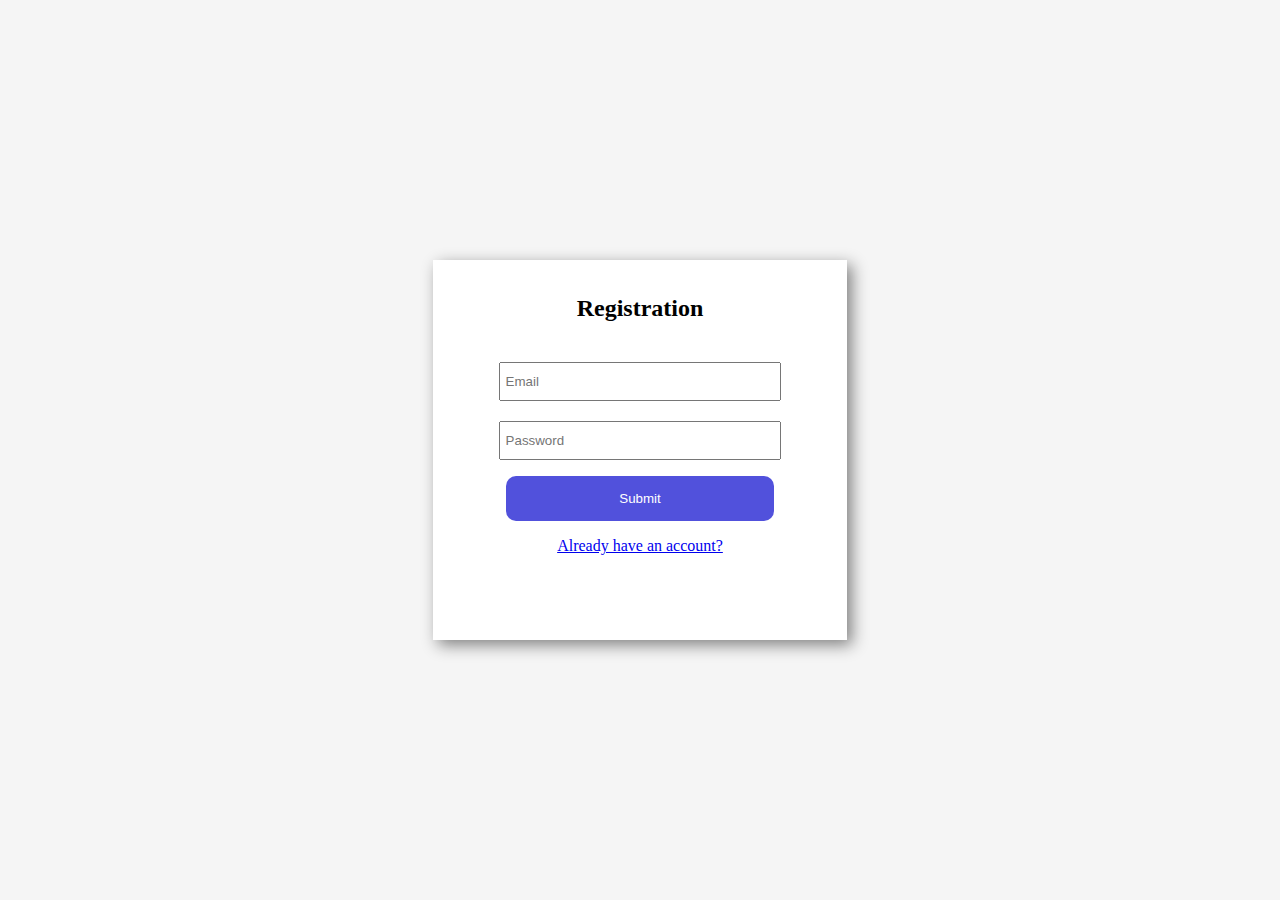
<file: index.html>
<!DOCTYPE html>
<html lang="en">
<head>
  <meta charset="UTF-8">
  <meta http-equiv="X-UA-Compatible" content="IE=edge">
  <meta name="viewport" content="width=device-width, initial-scale=1.0">
  <title>Document</title>
  <link rel="stylesheet" href="css/style.css">
</head>
<body>
  
  <header>
    <div class="container">
      <div class="navbar">
        <h1>My Todo App</h1>

        <button class="signOut">Sign out</button>
      </div>
    </div>
  </header>

  <main>
    <div class="container">
      <div class="center">
        <div class="card">
          <form>
            <div>
              <input 
                type="text"
                class="title"
                placeholder="Title"
              >
            </div>
            <div>
              <input 
                type="text"
                class="description"
                placeholder="Descritption"
              >
            </div>
            <div>
              <input 
                type="text"
                class="image"
                placeholder="Image"
              >
            </div>
            <p class="error">

            </p>
            <div>
              <button class="addTodo">Add todo</button>
            </div>
          </form>
        </div>
      </div>
    </div>


    <div class="container">
      <div class="row">

      </div>
    </div>
  </main>

  

  <footer>

  </footer>

  <script src="js/script.js"></script>
</body>
</html>
</file>
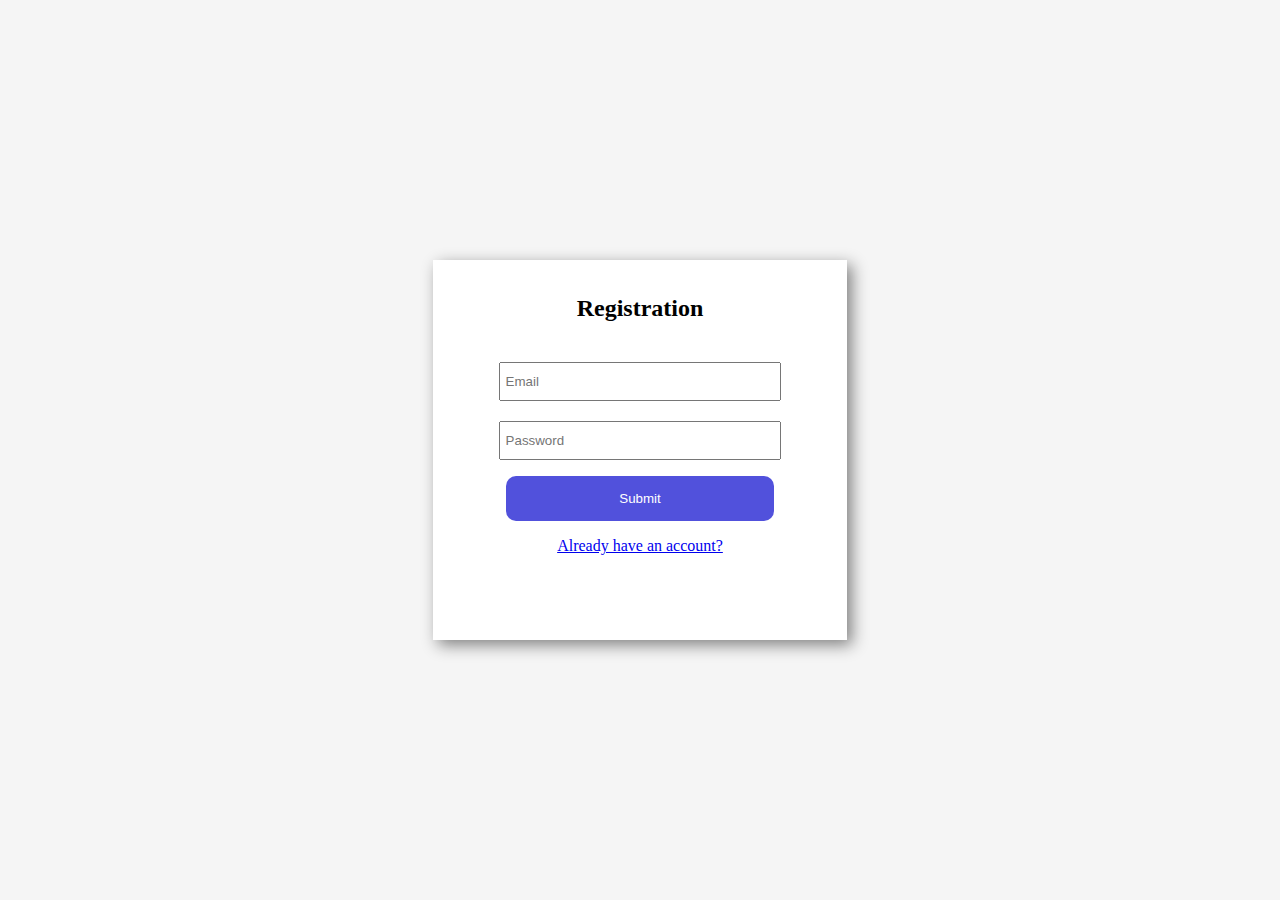
<file: auth.html>
<!DOCTYPE html>
<html lang="en">
<head>
  <meta charset="UTF-8">
  <meta http-equiv="X-UA-Compatible" content="IE=edge">
  <meta name="viewport" content="width=device-width, initial-scale=1.0">
  <title>Auth</title>
  <link rel="stylesheet" href="css/register.css">
</head>
<body>
  <div class="container">
    <div class="card">
      <h2>Authorization</h2>

      <form>
        <div>
          <input 
            type="email" 
            placeholder="Email" 
            class="email"
            >
        </div>
        <div>
          <input 
            type="password" 
            placeholder="Password" 
            class="password"
            >
        </div>
        <p class="error">
        </p>
        <div>
          <button class="submitBtn">Login</button>
        </div>

        <p>
          <a href="register.html">
            You dont have an account?
          </a>
        </p>
      </form>
    </div>
  </div>

  <script src="js/auth.js"></script>
</body>
</html>
</file>
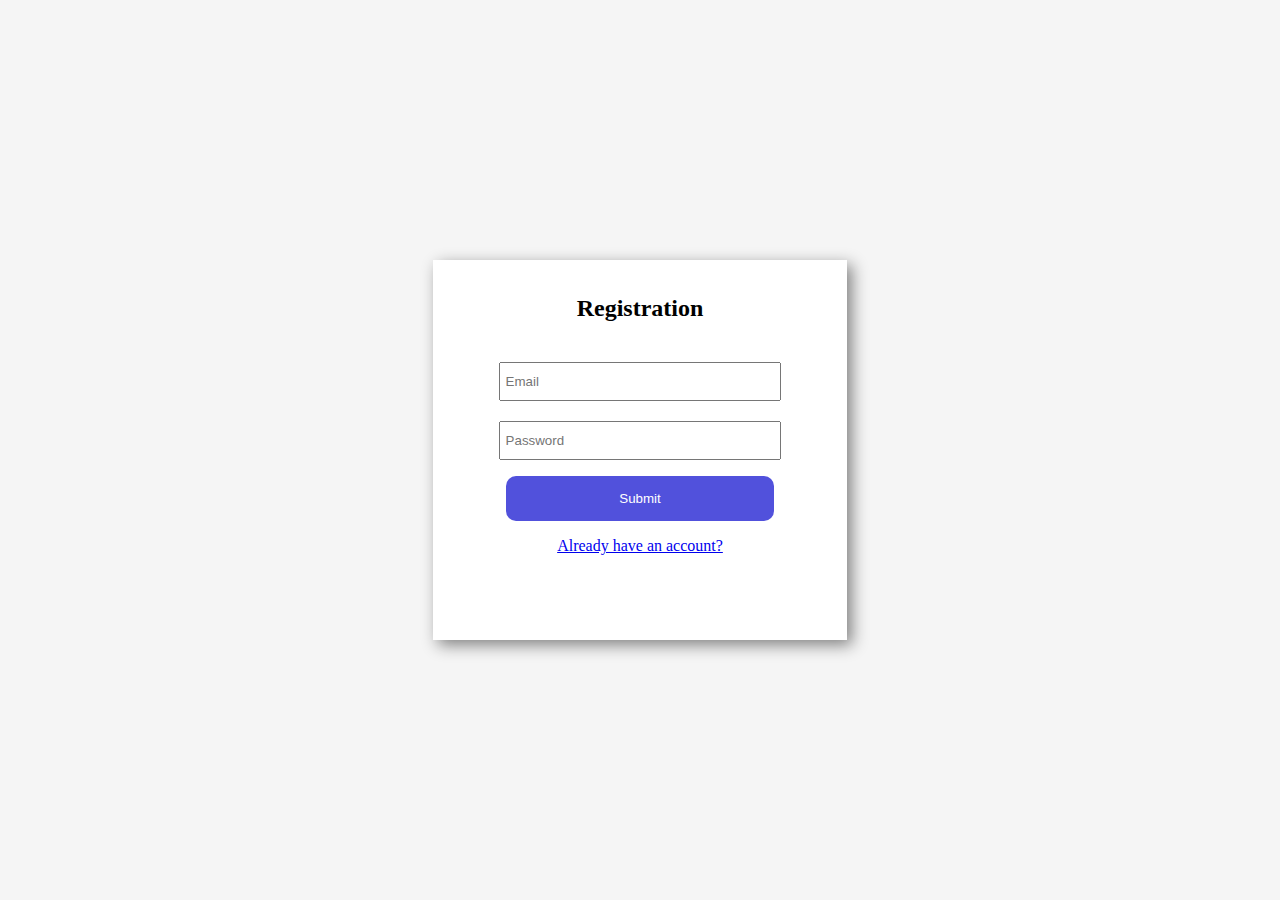
<file: register.html>
<!DOCTYPE html>
<html lang="en">
<head>
  <meta charset="UTF-8">
  <meta http-equiv="X-UA-Compatible" content="IE=edge">
  <meta name="viewport" content="width=device-width, initial-scale=1.0">
  <title>Register</title>
  <link rel="stylesheet" href="css/register.css">
</head>
<body>
  <div class="container">
    <div class="card">
      <h2>Registration</h2>

      <form>
        <div>
          <input 
            type="email" 
            placeholder="Email" 
            class="email"
            >
        </div>
        <div>
          <input 
            type="password" 
            placeholder="Password" 
            class="password"
            >
        </div>
        <p class="error">
        </p>
        <div>
          <button class="submitBtn">Submit</button>
        </div>  

        <p>
          <a href="./auth.html">
            Already have an account? 
          </a>
        </p>

      </form>
    </div>
  </div>

  <script src="js/register.js"></script>
</body>
</html>
</file>
<file: css/style.css>
body{
  margin: 0;
  font-family: Arial, Helvetica, sans-serif;
  background: whitesmoke;
}


.container {
  width: 1224px;
  margin: auto;
}


header {
  background-color: rgba(0,0,0,.8);
}

.navbar {
  display: flex;
  justify-content: space-between;
  align-items: center;
}

.navbar h1 {
  color: bisque;
  font-size: 25px;
}

.navbar button {
  padding: 8px 20px;
  border-radius: 8px;
  border:0;
  background-color: rgb(221, 114, 114);
  box-shadow: 0 0 5px red;
  color: white;
  cursor: pointer;
}



.center {
  display: flex;
  justify-content: center;
  margin-top: 50px;
}

.card {
  background-color: white;
  width: 40%;
  height: 280px;
  padding: 30px;
  text-align: center;
}

.card form input {
  width: 70%;
  padding: 10px 0;
  margin: 10px 0;
}

.card form button {
  padding: 15px 0;
  width: 71%;
  margin-top: 10px;
  background-color: rgb(139, 139, 232);
  border:0;
  border-radius: 10px;
  color:white;
  cursor: pointer;
}

.error {
  color: red;
}


.row > div {
  width: 30%;
  height: auto;
  padding: 10px;
  background-color: white;
  margin: 20px 0;
  box-shadow: 0 0 5px gray;
}

.row > div > img {
  width: 100%;
  object-fit: cover;
  height: 300px;
}

.row > div > h4 {
  text-align: center;
}

.row {
  display: flex;
  flex-wrap: wrap;
  justify-content: space-between;
  margin-top: 50px;
}


.row > div > div {
  display: flex;
  gap: 10px;
}

.row > div > div > button {
  width: 50%;
  padding: 10px 0;
  cursor: pointer;
  color: white;
  border:0;
  border-radius: 8px;
}

.row > div > div > button:first-of-type {
  background-color: rgb(218, 108, 108);
}


.row > div > div > button:last-of-type {
  background-color: rgb(84, 89, 216);
}
</file>
<file: css/register.css>
body {
  margin: 0;
  padding: 0;
  background: whitesmoke;
}


.container {
  display: flex;
  justify-content: center;
  align-items: center;
  height: 100vh;
}


.card {
  background-color: white;
  width: 30%;
  height: 350px;
  padding: 15px;
  text-align: center;
  box-shadow:  5px 5px 15px gray;
}

.card form {
  width: 100%;
  text-align: center;
}

.card form input {
  width: 70%;
  padding: 10px 5px;
  margin-top: 20px;

}

.card form button {
  width: 70%;
  padding: 15px 5px;
  background-color: rgb(81, 81, 220);
  color: white;
  border:0;
  border-radius: 10px;
  cursor: pointer;
}


.error {
  color: red;
}
</file>
